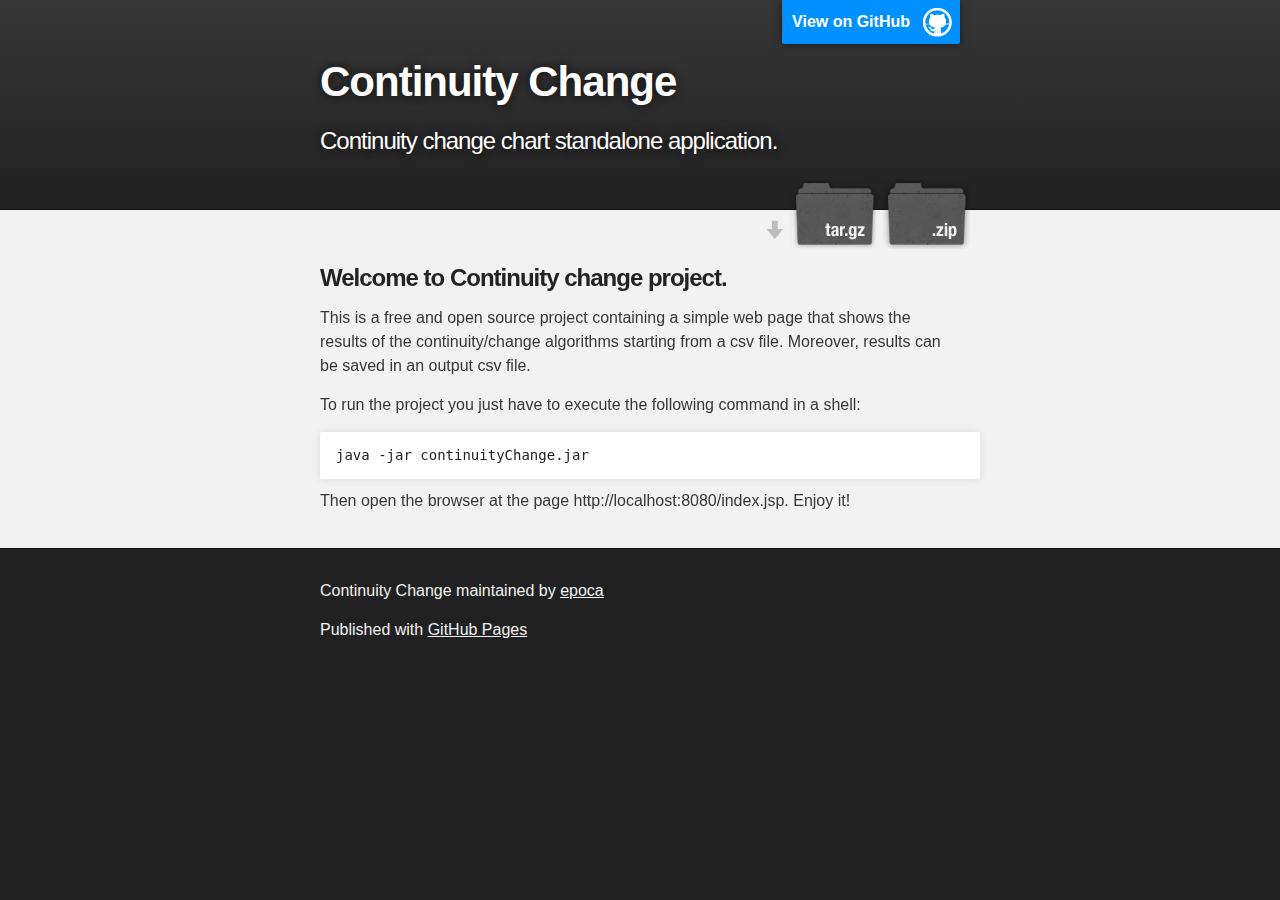
<file: index.html>
<!DOCTYPE html>
<html>

  <head>
    <meta charset='utf-8' />
    <meta http-equiv="X-UA-Compatible" content="chrome=1" />
    <meta name="description" content="Continuity Change : Continuity change chart standalone application." />

    <link rel="stylesheet" type="text/css" media="screen" href="stylesheets/stylesheet.css">

    <title>Continuity Change</title>
  </head>

  <body>

    <!-- HEADER -->
    <div id="header_wrap" class="outer">
        <header class="inner">
          <a id="forkme_banner" href="https://github.com/epoca/continuity-change">View on GitHub</a>

          <h1 id="project_title">Continuity Change</h1>
          <h2 id="project_tagline">Continuity change chart standalone application.</h2>

            <section id="downloads">
              <a class="zip_download_link" href="https://github.com/epoca/continuity-change/zipball/master">Download this project as a .zip file</a>
              <a class="tar_download_link" href="https://github.com/epoca/continuity-change/tarball/master">Download this project as a tar.gz file</a>
            </section>
        </header>
    </div>

    <!-- MAIN CONTENT -->
    <div id="main_content_wrap" class="outer">
      <section id="main_content" class="inner">
        <h3>
<a name="welcome-to-continuity-change-project" class="anchor" href="#welcome-to-continuity-change-project"><span class="octicon octicon-link"></span></a>Welcome to Continuity change project.</h3>

<p>This is a free and open source project containing a simple web page that shows the results of the continuity/change algorithms starting from a csv file. Moreover, results can be saved in an output csv file.</p>

<p>To run the project you just have to execute the following command in a shell:</p>

<pre><code>java -jar continuityChange.jar
</code></pre>

<p>Then open the browser at the page http://localhost:8080/index.jsp. Enjoy it!</p>
      </section>
    </div>

    <!-- FOOTER  -->
    <div id="footer_wrap" class="outer">
      <footer class="inner">
        <p class="copyright">Continuity Change maintained by <a href="https://github.com/epoca">epoca</a></p>
        <p>Published with <a href="http://pages.github.com">GitHub Pages</a></p>
      </footer>
    </div>

    

  </body>
</html>
</file>
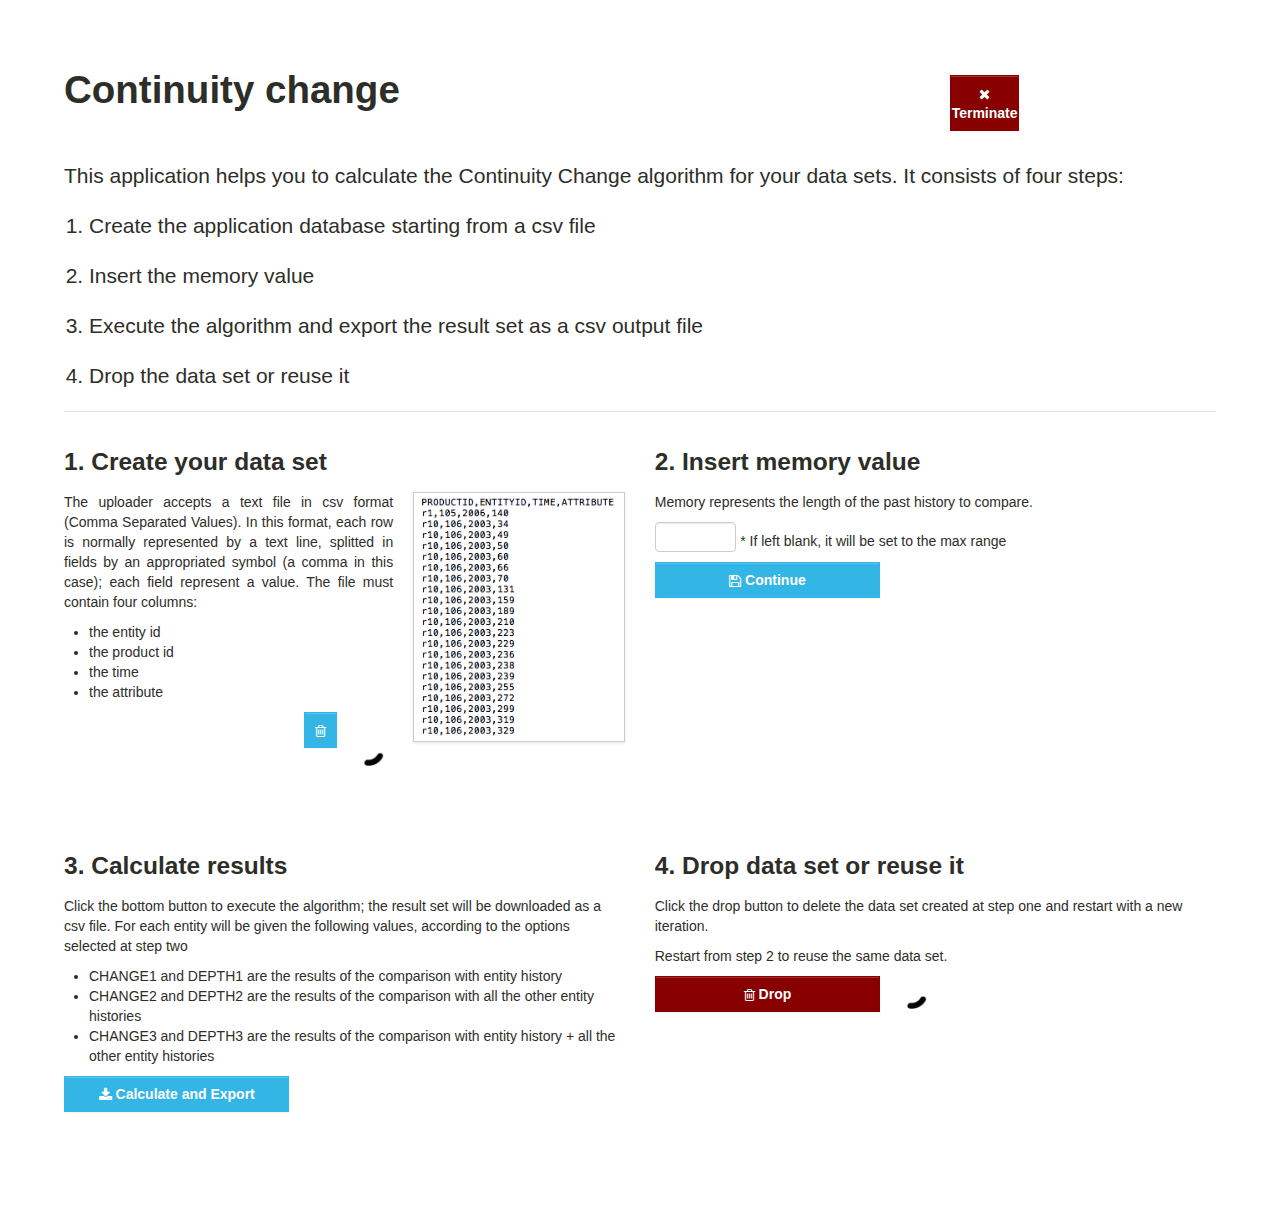
<file: continuityChange/src/main/resources/static/index.html>
<!DOCTYPE html>
<html lang="en">
<head>
<link rel="stylesheet" href="resources/css/font-awesome.min.css">
<link href="resources/css/bootstrap.min.css" rel="stylesheet">
<link href="resources/css/bootstrap-responsive.css" rel="stylesheet">
<link href="resources/css/bootstrap-formhelpers.css" rel="stylesheet">
<link href="resources/css/fineuploader-3.3.0.css" rel="stylesheet">
<link type="text/css" href="resources/css/ui-lightness/jquery-ui-1.10.4.css" rel="stylesheet" />
<link href="resources/css/main.css" rel="stylesheet">
<meta charset="utf-8" />
<title>Continuity Change</title>

</head>

<body>

	<div id="index-container" class="container-fluid">
	
		<section id="content">
		
			<div class="row-fluid">
				<div class="span9">
					<h1>Continuity change</h1>
				</div>
				
			<div class="span1 qq-upload-button btn btn-warning" id="close_app" style="margin-top:15px;"><i class="fa fa-times"></i> Terminate</div>
			</div>
			
			<div class="row-fluid">
				<div class="span12">
					<!-- empty row -->
				</div>
			</div>
			
			<p class="lead">This application helps you to calculate the Continuity Change algorithm for your data sets. It consists of four steps:</p>
			<ol>
				<li class="lead"><p class="lead">Create the application database starting from a csv file</p></li>
				<li class="lead"><p class="lead">Insert the memory value</p></li>
				<li class="lead"><p class="lead">Execute the algorithm and export the result set as a csv output file</p></li>
				<li class="lead"><p class="lead">Drop the data set or reuse it</p></li>
			</ol>
			 <legend></legend>
			
			<!-- <div class="row-fluid">
				<div class="span12">
				</div>
			</div> -->
				
			<div class="row-fluid">
				<div class="span6">
					<h3>1. Create your data set</h3>
					<img style="float:right;margin-left: 20px;" src="resources/img/how_to.png" alt="how_to" width="202" height="315" class="img-polaroid">
					<p style="text-align:justify">The uploader accepts a text file in csv format (Comma Separated Values). In this format, each row is normally represented by a text line, 
					splitted in fields by an appropriated symbol (a comma in this case); each field represent a value. The file must contain four columns:
		      			<ul>
			      			<li>the entity id</li>
				  			<li>the product id</li>
				  			<li>the time</li>
				  			<li>the attribute</li>
		      			</ul>
	      			</p>
					<div class="span5" id="csv-fine-uploader" style="margin-left:0px;"></div>
					<div class="span1 qq-upload-button btn btn-azure" id="remove_file_button"><i class="fa fa-trash-o"></i></div> <br>
					<div class="span1">
						<div class="img-outer"><img src="resources/img/loader_1.gif" id="remove_file_loader" alt="Remove file loader"></div>
					</div>
					<div class="row-fluid">
					</div>
					<div class="span5" id="importProgressMsg_div" style="margin:10px 0px 0px 0px;">
						<p id="importProgressMsg" style="visibility:hidden;"></p>
					</div>
				</div>
				<div class="span6" id="insert_memory_div">
					<h3>2. Insert memory value </h3>
					<p> Memory represents the length of the past history to compare.</p>
					
	                <input class="span2" id="insert_memory_input" type="number"> * If left blank, it will be set to the max range <br>
                    <div class="span5 qq-upload-button btn btn-azure" id="continue_button" style="margin-left:0px;"><i class="fa fa-floppy-o"></i> Continue</div>
				</div>
			</div>
			
			<div class="row-fluid">
				<div class="span12">
					<!-- empty row -->
				</div>
			</div>
			
			<div class="row-fluid">
				<div id="get_results_title" class="span6">
					<h3>3. Calculate results</h3>
				</div>
				<div id="drop_button_title" class="span6">
					<h3>4. Drop data set or reuse it</h3>
				</div>
			</div>
			
			<div class="row-fluid">
				<div class="span6" id="export_button_div">
					<p> Click the bottom button to execute the algorithm; the result set will be downloaded as a csv file. For each entity will be given the following values, according to the options selected at step two</p>
					<ul>
		      			<li>CHANGE1 and DEPTH1 are the results of the comparison with entity history</li>
			  			<li>CHANGE2 and DEPTH2 are the results of the comparison with all the other entity histories</li>
			  			<li>CHANGE3 and DEPTH3 are the results of the comparison with entity history + all the other entity histories</li>
	      			</ul>
					<div class="span5 qq-upload-button btn btn-azure" id="export_button" style="margin-left:0px;"><i class="fa fa-download"></i> Calculate and Export</div>
				</div>
				<div class="span6" id="drop_button_div">
					<p> Click the drop button to delete the data set created at step one and restart with a new iteration. </p>
					<p> Restart from step 2 to reuse the same data set. </p>
					<div class="span5 qq-upload-button btn btn-warning" id="drop_button" style="margin-left:0px;"><i class="fa fa-trash-o"></i> Drop</div>
					<div class="span1">
						<div class="img-outer"><img src="resources/img/loader_1.gif" id="drop_loader" alt="Drop loader"></div>
					</div>
				</div>
			</div>
			
			<div class="row-fluid">
				<div class="span12">
					<!-- empty row -->
				</div>
			</div>
			
			<div class="row-fluid">
				<div class="span6" id="progress_bar_div">
					<div class="progress progress-info" style="visibility:hidden;">
						<div class="bar" id="importProgressBar" style="width:0%;"></div>
					</div>
					<p id="importMsg" style="visibility:hidden;"></p>
				</div>
			</div>
		
	</div>

	<!-- end of container -->
	<script src="resources/js/jquery-1.11.1.min.js"></script>
	<script src="resources/js/jquery-ui-1.10.4.min.js"></script>
	<script src="resources/js/bootstrap-formhelpers-selectbox.js"></script>
	<script type="text/javascript" src="https://www.google.com/jsapi"></script>
	<script type="text/javascript" src="resources/js/jquery.fineuploader-3.3.0.min.js"></script>
	<script src="resources/js/continuity-change.js"></script>

</body>
</html>
</file>
<file: stylesheets/stylesheet.css>
/*******************************************************************************
Slate Theme for GitHub Pages
by Jason Costello, @jsncostello
*******************************************************************************/

@import url(pygment_trac.css);

/*******************************************************************************
MeyerWeb Reset
*******************************************************************************/

html, body, div, span, applet, object, iframe,
h1, h2, h3, h4, h5, h6, p, blockquote, pre,
a, abbr, acronym, address, big, cite, code,
del, dfn, em, img, ins, kbd, q, s, samp,
small, strike, strong, sub, sup, tt, var,
b, u, i, center,
dl, dt, dd, ol, ul, li,
fieldset, form, label, legend,
table, caption, tbody, tfoot, thead, tr, th, td,
article, aside, canvas, details, embed,
figure, figcaption, footer, header, hgroup,
menu, nav, output, ruby, section, summary,
time, mark, audio, video {
  margin: 0;
  padding: 0;
  border: 0;
  font: inherit;
  vertical-align: baseline;
}

/* HTML5 display-role reset for older browsers */
article, aside, details, figcaption, figure,
footer, header, hgroup, menu, nav, section {
  display: block;
}

ol, ul {
  list-style: none;
}

table {
  border-collapse: collapse;
  border-spacing: 0;
}

/*******************************************************************************
Theme Styles
*******************************************************************************/

body {
  box-sizing: border-box;
  color:#373737;
  background: #212121;
  font-size: 16px;
  font-family: 'Myriad Pro', Calibri, Helvetica, Arial, sans-serif;
  line-height: 1.5;
  -webkit-font-smoothing: antialiased;
}

h1, h2, h3, h4, h5, h6 {
  margin: 10px 0;
  font-weight: 700;
  color:#222222;
  font-family: 'Lucida Grande', 'Calibri', Helvetica, Arial, sans-serif;
  letter-spacing: -1px;
}

h1 {
  font-size: 36px;
  font-weight: 700;
}

h2 {
  padding-bottom: 10px;
  font-size: 32px;
  background: url('../images/bg_hr.png') repeat-x bottom;
}

h3 {
  font-size: 24px;
}

h4 {
  font-size: 21px;
}

h5 {
  font-size: 18px;
}

h6 {
  font-size: 16px;
}

p {
  margin: 10px 0 15px 0;
}

footer p {
  color: #f2f2f2;
}

a {
  text-decoration: none;
  color: #007edf;
  text-shadow: none;

  transition: color 0.5s ease;
  transition: text-shadow 0.5s ease;
  -webkit-transition: color 0.5s ease;
  -webkit-transition: text-shadow 0.5s ease;
  -moz-transition: color 0.5s ease;
  -moz-transition: text-shadow 0.5s ease;
  -o-transition: color 0.5s ease;
  -o-transition: text-shadow 0.5s ease;
  -ms-transition: color 0.5s ease;
  -ms-transition: text-shadow 0.5s ease;
}

a:hover, a:focus {text-decoration: underline;}

footer a {
  color: #F2F2F2;
  text-decoration: underline;
}

em {
  font-style: italic;
}

strong {
  font-weight: bold;
}

img {
  position: relative;
  margin: 0 auto;
  max-width: 739px;
  padding: 5px;
  margin: 10px 0 10px 0;
  border: 1px solid #ebebeb;

  box-shadow: 0 0 5px #ebebeb;
  -webkit-box-shadow: 0 0 5px #ebebeb;
  -moz-box-shadow: 0 0 5px #ebebeb;
  -o-box-shadow: 0 0 5px #ebebeb;
  -ms-box-shadow: 0 0 5px #ebebeb;
}

p img {
  display: inline;
  margin: 0;
  padding: 0;
  vertical-align: middle;
  text-align: center;
  border: none;
}

pre, code {
  width: 100%;
  color: #222;
  background-color: #fff;

  font-family: Monaco, "Bitstream Vera Sans Mono", "Lucida Console", Terminal, monospace;
  font-size: 14px;

  border-radius: 2px;
  -moz-border-radius: 2px;
  -webkit-border-radius: 2px;
}

pre {
  width: 100%;
  padding: 10px;
  box-shadow: 0 0 10px rgba(0,0,0,.1);
  overflow: auto;
}

code {
  padding: 3px;
  margin: 0 3px;
  box-shadow: 0 0 10px rgba(0,0,0,.1);
}

pre code {
  display: block;
  box-shadow: none;
}

blockquote {
  color: #666;
  margin-bottom: 20px;
  padding: 0 0 0 20px;
  border-left: 3px solid #bbb;
}


ul, ol, dl {
  margin-bottom: 15px
}

ul {
  list-style: inside;
  padding-left: 20px;
}

ol {
  list-style: decimal inside;
  padding-left: 20px;
}

dl dt {
  font-weight: bold;
}

dl dd {
  padding-left: 20px;
  font-style: italic;
}

dl p {
  padding-left: 20px;
  font-style: italic;
}

hr {
  height: 1px;
  margin-bottom: 5px;
  border: none;
  background: url('../images/bg_hr.png') repeat-x center;
}

table {
  border: 1px solid #373737;
  margin-bottom: 20px;
  text-align: left;
 }

th {
  font-family: 'Lucida Grande', 'Helvetica Neue', Helvetica, Arial, sans-serif;
  padding: 10px;
  background: #373737;
  color: #fff;
 }

td {
  padding: 10px;
  border: 1px solid #373737;
 }

form {
  background: #f2f2f2;
  padding: 20px;
}

/*******************************************************************************
Full-Width Styles
*******************************************************************************/

.outer {
  width: 100%;
}

.inner {
  position: relative;
  max-width: 640px;
  padding: 20px 10px;
  margin: 0 auto;
}

#forkme_banner {
  display: block;
  position: absolute;
  top:0;
  right: 10px;
  z-index: 10;
  padding: 10px 50px 10px 10px;
  color: #fff;
  background: url('../images/blacktocat.png') #0090ff no-repeat 95% 50%;
  font-weight: 700;
  box-shadow: 0 0 10px rgba(0,0,0,.5);
  border-bottom-left-radius: 2px;
  border-bottom-right-radius: 2px;
}

#header_wrap {
  background: #212121;
  background: -moz-linear-gradient(top, #373737, #212121);
  background: -webkit-linear-gradient(top, #373737, #212121);
  background: -ms-linear-gradient(top, #373737, #212121);
  background: -o-linear-gradient(top, #373737, #212121);
  background: linear-gradient(top, #373737, #212121);
}

#header_wrap .inner {
  padding: 50px 10px 30px 10px;
}

#project_title {
  margin: 0;
  color: #fff;
  font-size: 42px;
  font-weight: 700;
  text-shadow: #111 0px 0px 10px;
}

#project_tagline {
  color: #fff;
  font-size: 24px;
  font-weight: 300;
  background: none;
  text-shadow: #111 0px 0px 10px;
}

#downloads {
  position: absolute;
  width: 210px;
  z-index: 10;
  bottom: -40px;
  right: 0;
  height: 70px;
  background: url('../images/icon_download.png') no-repeat 0% 90%;
}

.zip_download_link {
  display: block;
  float: right;
  width: 90px;
  height:70px;
  text-indent: -5000px;
  overflow: hidden;
  background: url(../images/sprite_download.png) no-repeat bottom left;
}

.tar_download_link {
  display: block;
  float: right;
  width: 90px;
  height:70px;
  text-indent: -5000px;
  overflow: hidden;
  background: url(../images/sprite_download.png) no-repeat bottom right;
  margin-left: 10px;
}

.zip_download_link:hover {
  background: url(../images/sprite_download.png) no-repeat top left;
}

.tar_download_link:hover {
  background: url(../images/sprite_download.png) no-repeat top right;
}

#main_content_wrap {
  background: #f2f2f2;
  border-top: 1px solid #111;
  border-bottom: 1px solid #111;
}

#main_content {
  padding-top: 40px;
}

#footer_wrap {
  background: #212121;
}



/*******************************************************************************
Small Device Styles
*******************************************************************************/

@media screen and (max-width: 480px) {
  body {
    font-size:14px;
  }

  #downloads {
    display: none;
  }

  .inner {
    min-width: 320px;
    max-width: 480px;
  }

  #project_title {
  font-size: 32px;
  }

  h1 {
    font-size: 28px;
  }

  h2 {
    font-size: 24px;
  }

  h3 {
    font-size: 21px;
  }

  h4 {
    font-size: 18px;
  }

  h5 {
    font-size: 14px;
  }

  h6 {
    font-size: 12px;
  }

  code, pre {
    min-width: 320px;
    max-width: 480px;
    font-size: 11px;
  }

}
</file>
<file: continuityChange/src/main/resources/static/resources/css/fineuploader-3.3.0.css>
/*
 * Original version: 1.0 © 2010 Andrew Valums ( andrew(at)valums.com )
 * Current Maintainer (2.0+): 2012, Ray Nicholus ( fineuploader(at)garstasio.com )
 *
 * Licensed under MIT license, GNU GPL 2 or later, GNU LGPL 2 or later, see license.txt.
 */
.qq-uploader {
    position: relative;
    width: 100%;
}
.qq-upload-button {
    display: block;
    width: 105px;
    padding: 7px 0;
    text-align: center;
    background: #880000;
    border-bottom: 1px solid #DDD;
    color: #FFF;
}
.qq-upload-button-hover {
    background: #CC0000;
}
.qq-upload-button-focus {
    outline: 1px dotted #000000;
}
.qq-upload-drop-area, .qq-upload-extra-drop-area {
    position: absolute;
    top: 0;
    left: 0;
    width: 100%;
    height: 100%;
    min-height: 30px;
    z-index: 2;
    background: #FF9797;
    text-align: center;
}
.qq-upload-drop-area span {
    display: block;
    position: absolute;
    top: 50%;
    width: 100%;
    margin-top: -8px;
    font-size: 16px;
}
.qq-upload-extra-drop-area {
    position: relative;
    margin-top: 50px;
    font-size: 16px;
    padding-top: 30px;
    height: 20px;
    min-height: 40px;
}
.qq-upload-drop-area-active {
    background: #FF7171;
}
.qq-upload-list {
    margin: 0;
    padding: 0;
    list-style: none;
}
.qq-upload-list li {
    margin: 0;
    padding: 9px;
    line-height: 15px;
    font-size: 16px;
    background-color: #FFF0BD;
}
.qq-upload-file, .qq-upload-spinner, .qq-upload-size, .qq-upload-cancel, .qq-upload-retry, .qq-upload-failed-text, .qq-upload-finished, .qq-upload-delete {
    margin-right: 12px;
}
.qq-upload-file {
}
.qq-upload-spinner {
    display: inline-block;
    background: url("loading.gif");
    width: 15px;
    height: 15px;
    vertical-align: text-bottom;
}
.qq-drop-processing {
    display: none;
}
.qq-drop-processing-spinner {
    display: inline-block;
    background: url("processing.gif");
    width: 24px;
    height: 24px;
    vertical-align: text-bottom;
}
.qq-upload-finished {
    display:none;
    width:15px;
    height:15px;
    vertical-align:text-bottom;
}
.qq-upload-retry, .qq-upload-delete {
    display: none;
    color: #000000;
}
.qq-upload-cancel, .qq-upload-delete {
	color: #000000;
}
.qq-upload-retryable .qq-upload-retry {
    display: inline;
}
.qq-upload-size, .qq-upload-cancel, .qq-upload-retry, .qq-upload-delete {
    font-size: 12px;
    font-weight: normal;
}
.qq-upload-failed-text {
    display: none;
    font-style: italic;
    font-weight: bold;
}
.qq-upload-failed-icon {
    display:none;
    width:15px;
    height:15px;
    vertical-align:text-bottom;
}
.qq-upload-fail .qq-upload-failed-text {
    display: inline;
}
.qq-upload-retrying .qq-upload-failed-text {
    display: inline;
    color: #D60000;
}
.qq-upload-list li.qq-upload-success {
    background-color: #5DA30C;
    color: #FFFFFF;
}
.qq-upload-list li.qq-upload-fail {
    background-color: #D60000;
    color: #FFFFFF;
}
.qq-progress-bar {
    background: -moz-linear-gradient(top,  rgba(30,87,153,1) 0%, rgba(41,137,216,1) 50%, rgba(32,124,202,1) 51%, rgba(125,185,232,1) 100%); /* FF3.6+ */
    background: -webkit-gradient(linear, left top, left bottom, color-stop(0%,rgba(30,87,153,1)), color-stop(50%,rgba(41,137,216,1)), color-stop(51%,rgba(32,124,202,1)), color-stop(100%,rgba(125,185,232,1))); /* Chrome,Safari4+ */
    background: -webkit-linear-gradient(top,  rgba(30,87,153,1) 0%,rgba(41,137,216,1) 50%,rgba(32,124,202,1) 51%,rgba(125,185,232,1) 100%); /* Chrome10+,Safari5.1+ */
    background: -o-linear-gradient(top,  rgba(30,87,153,1) 0%,rgba(41,137,216,1) 50%,rgba(32,124,202,1) 51%,rgba(125,185,232,1) 100%); /* Opera 11.10+ */
    background: -ms-linear-gradient(top,  rgba(30,87,153,1) 0%,rgba(41,137,216,1) 50%,rgba(32,124,202,1) 51%,rgba(125,185,232,1) 100%); /* IE10+ */
    background: linear-gradient(to bottom,  rgba(30,87,153,1) 0%,rgba(41,137,216,1) 50%,rgba(32,124,202,1) 51%,rgba(125,185,232,1) 100%); /* W3C */
    width: 0%;
    height: 15px;
    border-radius: 6px;
    margin-bottom: 3px;
    display: none;
}
</file>
<file: continuityChange/src/main/resources/static/resources/css/main.css>
body {
	padding-top: 60px;
	padding-bottom: 40px;
	color: #2D2E28;
	font-family: 'Open Sans', sans-serif;
	/*border-bottom: 50px solid #86C543;*/
}

.container-fluid {
	padding-right: 5%;
	padding-left: 5%;
}

section hr {
	margin: 40px 0 0 0;
	border: 0;
	border-top: 5px solid #000;
	border-bottom: 1px solid #fff;
}

.navbar .brand {
	padding: 5px 20px 4px !important;
}

/* it makes tbs buttons squared and flat */
.btn {
	-webkit-border-radius: 0px !important;
	-moz-border-radius: 0px !important;
	border-radius: 0px !important;
	border-color: transparent !important;
}

#importBox .progress {
	margin-top: 10px !important;
	height: 5px !important;
	-webkit-border-radius: 0 !important;
	-moz-border-radius: 0 !important;
	border-radius: 0 !important;
}

.btn i {
	vertical-align: middle;
}

.btn-azure {
	background-color: #33B5E5 !important;
	background-repeat: repeat-x;
	filter: progid:DXImageTransform.Microsoft.gradient(startColorstr="#33B5E5", endColorstr="#33B5E5");
	background-image: -khtml-gradient(linear, left top, left bottom, from(#33B5E5), to(#33B5E5));
	background-image: -moz-linear-gradient(top, #33B5E5, #33B5E5);
	background-image: -ms-linear-gradient(top, #33B5E5, #33B5E5);
	background-image: -webkit-gradient(linear, left top, left bottom, color-stop(0%, #33B5E5), color-stop(100%, #33B5E5));
	background-image: -webkit-linear-gradient(top, #33B5E5, #33B5E5);
	background-image: -o-linear-gradient(top, #33B5E5, #33B5E5);
	background-image: linear-gradient(#33B5E5, #33B5E5);
	/*border-color: #287fad #287fad hsl(201, 62%, 42%);*/
	color: #fff !important;
	text-shadow: 0 -1px 0 rgba(0, 0, 0, 0.00);
	-webkit-font-smoothing: antialiased;
}

.btn-azure:hover {
	background-color: #0099CC !important;
	background-repeat: repeat-x;
	filter: progid:DXImageTransform.Microsoft.gradient(startColorstr="#0099CC", endColorstr="#0099CC");
	background-image: -khtml-gradient(linear, left top, left bottom, from(#0099CC), to(#0099CC));
	background-image: -moz-linear-gradient(top, #0099CC, #0099CC);
	background-image: -ms-linear-gradient(top, #0099CC, #0099CC);
	background-image: -webkit-gradient(linear, left top, left bottom, color-stop(0%, #0099CC), color-stop(100%, #0099CC));
	background-image: -webkit-linear-gradient(top, #0099CC, #0099CC);
	background-image: -o-linear-gradient(top, #0099CC, #0099CC);
	background-image: linear-gradient(#0099CC, #0099CC);
	/*border-color: #287fad #287fad hsl(201, 62%, 42%);*/
	color: #fff !important;
	text-shadow: 0 -1px 0 rgba(0, 0, 0, 0.00);
	-webkit-font-smoothing: antialiased;
}

.btn-green {
	background-color: #86c543 !important;
	background-repeat: repeat-x;
	filter: progid:DXImageTransform.Microsoft.gradient(startColorstr="#86c543", endColorstr="#86c543");
	background-image: -khtml-gradient(linear, left top, left bottom, from(#86c543), to(#86c543));
	background-image: -moz-linear-gradient(top, #86c543, #86c543);
	background-image: -ms-linear-gradient(top, #86c543, #86c543);
	background-image: -webkit-gradient(linear, left top, left bottom, color-stop(0%, #86c543), color-stop(100%, #86c543));
	background-image: -webkit-linear-gradient(top, #86c543, #86c543);
	background-image: -o-linear-gradient(top, #86c543, #86c543);
	background-image: linear-gradient(#86c543, #86c543);
	/*border-color: #287fad #287fad hsl(201, 62%, 42%);*/
	color: #fff !important;
	text-shadow: 0 -1px 0 rgba(0, 0, 0, 0.00);
	-webkit-font-smoothing: antialiased;
}

.btn-green:hover {
	background-color: #6ea436 !important;
	background-repeat: repeat-x;
	filter: progid:DXImageTransform.Microsoft.gradient(startColorstr="#6ea436", endColorstr="#6ea436");
	background-image: -khtml-gradient(linear, left top, left bottom, from(#6ea436), to(#6ea436));
	background-image: -moz-linear-gradient(top, #6ea436, #6ea436);
	background-image: -ms-linear-gradient(top, #6ea436, #6ea436);
	background-image: -webkit-gradient(linear, left top, left bottom, color-stop(0%, #6ea436), color-stop(100%, #6ea436));
	background-image: -webkit-linear-gradient(top, #6ea436, #6ea436);
	background-image: -o-linear-gradient(top, #6ea436, #6ea436);
	background-image: linear-gradient(#6ea436, #6ea436);
	/*border-color: #287fad #287fad hsl(201, 62%, 42%);*/
	color: #fff !important;
	text-shadow: 0 -1px 0 rgba(0, 0, 0, 0.00);
	-webkit-font-smoothing: antialiased;
}


.btn-amaranth {
	background-color: rgb(165, 37, 53) !important;
	background-repeat: repeat-x;
	filter: progid:DXImageTransform.Microsoft.gradient(startColorstr="#a52535", endColorstr="#a52535");
	background-image: -khtml-gradient(linear, left top, left bottom, from(#a52535), to(#a52535));
	background-image: -moz-linear-gradient(top, #a52535, #a52535);
	background-image: -ms-linear-gradient(top, #a52535, #a52535);
	background-image: -webkit-gradient(linear, left top, left bottom, color-stop(0%, #a52535), color-stop(100%, #a52535));
	background-image: -webkit-linear-gradient(top, #a52535, #a52535);
	background-image: -o-linear-gradient(top, #a52535, #a52535);
	background-image: linear-gradient(#a52535, #a52535);
	/*border-color: #287fad #287fad hsl(201, 62%, 42%);*/
	color: #fff !important;
	text-shadow: 0 -1px 0 rgba(0, 0, 0, 0.00);
	-webkit-font-smoothing: antialiased;
}

.btn-amaranth:hover {
	background-color: #8d1a2b !important;
	background-repeat: repeat-x;
	filter: progid:DXImageTransform.Microsoft.gradient(startColorstr="#8d1a2b", endColorstr="#8d1a2b");
	background-image: -khtml-gradient(linear, left top, left bottom, from(#8d1a2b), to(#8d1a2b));
	background-image: -moz-linear-gradient(top, #8d1a2b, #8d1a2b);
	background-image: -ms-linear-gradient(top, #8d1a2b, #8d1a2b);
	background-image: -webkit-gradient(linear, left top, left bottom, color-stop(0%, #8d1a2b), color-stop(100%, #8d1a2b));
	background-image: -webkit-linear-gradient(top, #8d1a2b, #8d1a2b);
	background-image: -o-linear-gradient(top, #8d1a2b, #8d1a2b);
	background-image: linear-gradient(#8d1a2b, #8d1a2b);
	/*border-color: #287fad #287fad hsl(201, 62%, 42%);*/
	color: #fff !important;
	text-shadow: 0 -1px 0 rgba(0, 0, 0, 0.00);
	-webkit-font-smoothing: antialiased;
}

.btn-grey {
	background-color: #bbbbbb !important;
	background-repeat: repeat-x;
	filter: progid:DXImageTransform.Microsoft.gradient(startColorstr="#bbbbbb", endColorstr="#bbbbbb");
	background-image: -khtml-gradient(linear, left top, left bottom, from(#bbbbbb), to(#bbbbbb));
	background-image: -moz-linear-gradient(top, #bbbbbb, #bbbbbb);
	background-image: -ms-linear-gradient(top, #bbbbbb, #bbbbbb);
	background-image: -webkit-gradient(linear, left top, left bottom, color-stop(0%, #bbbbbb), color-stop(100%, #bbbbbb));
	background-image: -webkit-linear-gradient(top, #bbbbbb, #bbbbbb);
	background-image: -o-linear-gradient(top, #bbbbbb, #bbbbbb);
	background-image: linear-gradient(#bbbbbb, #bbbbbb);
	/*border-color: #287fad #287fad hsl(201, 62%, 42%);*/
	color: #fff !important;
	text-shadow: 0 -1px 0 rgba(0, 0, 0, 0.00);
	-webkit-font-smoothing: antialiased;
}

.btn-grey:hover {
	background-color: #aaaaaa !important;
	background-repeat: repeat-x;
	filter: progid:DXImageTransform.Microsoft.gradient(startColorstr="#aaaaaa", endColorstr="#aaaaaa");
	background-image: -khtml-gradient(linear, left top, left bottom, from(#aaaaaa), to(#aaaaaa));
	background-image: -moz-linear-gradient(top, #aaaaaa, #aaaaaa);
	background-image: -ms-linear-gradient(top, #aaaaaa, #aaaaaa);
	background-image: -webkit-gradient(linear, left top, left bottom, color-stop(0%, #aaaaaa), color-stop(100%, #aaaaaa));
	background-image: -webkit-linear-gradient(top, #aaaaaa, #aaaaaa);
	background-image: -o-linear-gradient(top, #aaaaaa, #aaaaaa);
	background-image: linear-gradient(#aaaaaa, #aaaaaa);
	/*border-color: #287fad #287fad hsl(201, 62%, 42%);*/
	color: #fff !important;
	text-shadow: 0 -1px 0 rgba(0, 0, 0, 0.00);
	-webkit-font-smoothing: antialiased;
}


#navigation-menu {
	position: absolute;
	/*top:60px;*/
	top: 40px;
	right: 0px;
	z-index: 1029;
	/*background:#0099CC;*/
	background-color: #86C543;
	/*background: #34302D;*/
	-moz-border-radius: 0px 0px 0px 10px;
	-webkit-border-radius: 10px 0px 0px 10px;
	border-radius: 0px 0px 0px 10px;
	/*border-right:1px solid rgba(0,0,0,0.75);*/
	/*border-bottom:1px solid rgba(0,0,0,0.75);*/
	font-size: 16pt;
	font-weight: bold;
	padding: 0px 18px 0px 0px;
}

#navigation-menu ul {
	margin-bottom: 8px;
}

#navigation-menu li {
	float: left;
	margin: 3px 4px 2px 4px;
}

#navigation-menu a {
	text-decoration: none;
	display: inline-block;
	padding: 3px 3px 0px 3px;
	/*color:rgba(255,255,255,0.75);*/
	color: #fff;
	/*text-shadow:1px 1px 0 rgba(0,0,0,0.75);*/
	-moz-border-radius: 6px;
	-webkit-border-radius: 6px;
	border-radius: 12px;
	/*border-right:1px solid rgba(0,0,0,0);*/
	/*border-bottom:1px solid rgba(0,0,0,0);*/
}

#navigation-menu-title {
	color: #000;
	padding: 3px 3px 0px 3px;
}

/* Remove margins/bullets for navigation lists */
#navigation-menu nav ul,nav ol,nav li {
	list-style: none;
	list-style-image: none;
	margin: 0;
	padding: 0;
}

/* language switcher */
#locale_selector_nav {
    margin:0 0 0 10px;
    padding:0;
    list-style:none;
    font-size: small;
    /*position: absolute;
    right: 0;
    top: 60px;*/
}

/* make the LI display inline */
/* it's position relative so that position absolute */
/* can be used in submenu */
#locale_selector_nav li {
	float:left;
	display:block;
	width: 40px;
	position:relative;
	z-index:500;
	margin:0;
}

/* this is the parent menu */
#locale_selector_nav li a {
	display: block;
	font-weight: 700;
	line-height: 40px;
	text-decoration: none;
	color:#fff;
	text-align:center;
	padding-top: 3px;
	margin-bottom: -3px;
	cursor: pointer;
}

#locale_selector_nav li a:hover {
	color:#fff;
}

.locale_selector_nav_open {
	background-color: #8998A7 !important;
}

/* you can make a different style for default selected value */
#locale_selector_nav a.locale_selector_selected {
	color:#fff;
	cursor: pointer;
	text-transform: uppercase;
	line-height: 34px;
}

/* submenu, it's hidden by default */
#locale_selector_nav ul {
	position:absolute;
	left:0;
	display:none;
	margin:0 0 0 0px;
	padding:0;
	list-style:none;
}

#locale_selector_nav ul li {
	width: 40px;
	height: 50px;
	line-height: 50px;
	float:left;
	/*border-top:1px solid #fff;*/
	text-transform: uppercase;
}

#locale_selector_nav li ul li {
	background-color:#8998A7;
}

/* display block will make the link fill the whole area of LI */
#locale_selector_nav ul a {
	display: block;
	height: 50px;
	color: #fff;
	line-height: 50px;
	cursor: pointer;
}

#locale_selector_nav ul a:hover {
	text-decoration:none;
}

#locale_selector_tail {
	width:40px;
	background-image: url(../img/lan_switcher_tail.png);
	background-repeat:no-repeat;
	background-color: transparent !important;
}

#charts_summary h5 {
	display: inline-block;
	margin-left: 10px;
	max-width: 280px;
	vertical-align: middle;
	line-height: 16px;
}

#charts_summary img {
	width:50px !important;
	height:50px !important;
}

#charts_summary a {
	color:#000 !important;
}

#charts_summary a:hover {
	color: #08c !important;
}

.charts_summary_row {
	margin-bottom: 10px;
}

.report_paragraph {
	/*font-family: 'Lora', serif;*/
	text-align: justify;
	font-size: 16px;
	line-height: 23px;
}

p.drop_caps_paragraph:first-child:first-letter {
	float: left;
	color: #0099CC;
	font-size: 50px;
	line-height: 40px;
	padding-top: 4px;
	padding-right: 8px;
	padding-left: 3px;
}

li.check {
	list-style-type: none;
	background: url('../img/check.png')
		no-repeat top left;
	height: 20px;
	padding-left: 20px;
	margin-bottom:10px;
	/*font-family: 'Lora', serif;*/
	font-size: 16px;
	line-height: 25px;
	text-indent:25px;
}

#home_intro {
	margin-bottom:2em;	
}

.home_claim {
	border-left: 5px solid  #86C543;
	padding-left: 1em;
	margin-left: 1em;
	text-align:left;
	min-height: 200px;
}

.home_claim img {
	display: block;
	/*height:200px;*/
	width:auto;
	/*margin: 0 auto 40px auto;*/
}

.home_claim h3 {
	/*font-family: "Helvetica Neue",Helvetica,Arial,sans-serif;*/
	font-family: 'Open Sans', sans-serif;
	font-size: 24px;
	line-height: 24px;	
	/*color: #81827E;*/
	-webkit-margin-before: 0;
	-webkit-margin-after: 0;
	margin-bottom: 10px;
	color:#555;
	font-weight: 400;
}

.exportBtnDisabled {
	display:none;
}

.fampat_well {
	background-color:#fdffe3;
}

.fampat_well #left {
	width:100px;
	background:url(../img/info_tooltip_large.png) no-repeat center center;
}

.fampat_well #right {
	width:90%;
	/*font-family: 'Lora', serif;*/
	font-family: 'Open Sans', sans-serif;
	text-align: justify;
	font-size: 16px;
	line-height: 25px;
}

.read_more {
	font-weight:bold;
	color: #2D2E28;
}

.overview_spans {
	border-left: 3px solid  #4bb3e5;
	padding-left: 10px;
}

.title_chart_span {
	/*font-family: "Helvetica Neue",Helvetica,Arial,sans-serif;*/
	font-family: 'Open Sans', sans-serif;
	font-weight:100;
	font-style:none;
	font-style: normal;
	margin-left: 0px;
	/*margin-right: 30px;*/
	line-height: 40px;
	text-rendering: optimizelegibility;
	width: 120px;
}

.smallHeadline {
	color: #babdb6;
	font-size: large;
	text-align: right;
	line-height: 0px;
}

.largeHeadline {
	font-size: xx-large;
	text-align: right;
}

.hero-unit { /*background-color: #EDEAE3;*/
	background-color: #fff;
	color: #34302D;
	margin-left: 0px;
	margin-bottom: -50px;
	padding-left: 0px;
}

.hero-unit h1 {
	font-size: 70px;
	font-weight: lighter;
	letter-spacing: -3pt;
}

.hero-unit p {
	color: #81827E;
	/*font-family: 'Lora', serif;*/
	font-family: 'Open Sans', sans-serif;
	font-size: 24px;
	margin-top: 0.5em;
}

.chart_title_container {
	border-bottom: 4px solid #000;
}

.paragraph_title {
	/*font-family: 'Lora', serif;*/
	font-family: 'Open Sans', sans-serif;
	/*font-style: italic;*/
	font-weight: 700;
	display:inline-block;
}

.scrollToReportsSummary {
	display:inline-block;
	float:right;
	color: #000 !important;
	margin: 10px 0;
}

.scrollToReportsSummary:hover {
	color: #08c !important;
}

.navbar-inner { /*background-color: #0099CC;*/
	background-color: #333;
	background-image: none !important;
	border: 1px solid #d4d4d4;
	-webkit-border-radius: 4px;
	-moz-border-radius: 4px;
	border-radius: 4px;
	filter: none !important;
	-webkit-box-shadow: 0 1px 4px rgba(0, 0, 0, 0.065);
	-moz-box-shadow: 0 1px 4px rgba(0, 0, 0, 0.065);
	box-shadow: 0 1px 4px rgba(0, 0, 0, 0.065);
}

.navbar .brand {
	color: #fff;
	text-shadow: none !important;
	letter-spacing: 4pt;
	/*font-weight:bold;*/
	line-height: 14px;
	font-size: 24px;
}

.navbar .nav>li>a {
	float: none;
	padding: 10px 15px 10px;
	/*color: white;*/
	color: #DDDDDD;
	text-decoration: none !important;
	text-shadow: none;
	margin: 0 5px;
}

.navbar .nav>li>a:focus,.navbar .nav>li>a:hover {
	color: #fff;
	/*font-weight:bolder;*/
	text-decoration: none;
	background-color: transparent;
}

.navbar .nav>.active>a,.navbar .nav>.active>a:hover,.navbar .nav>.active>a:focus
	{
	color: #555555;
	text-decoration: none;
	background-color: #e5e5e5;
	-webkit-box-shadow: inset 0 3px 8px rgba(0, 0, 0, 0.125);
	-moz-box-shadow: inset 0 3px 8px rgba(0, 0, 0, 0.125);
	box-shadow: inset 0 3px 8px rgba(0, 0, 0, 0.125);
}

.navbar .divider-vertical {
	border-right: 1px solid dimGray;
	border-left: 1px solid #1E1E1E;
}

#navbar_logout {
	display: none;
}

.navbar .btn-navbar .icon-bar {
	background-color: white !important;
}

.btn-navbar {
	background-color: #333 !important;
	background-image: none !important;
	color: #fff;
}

.chart_bookmark {
	background-color: #86C543;
	color: white;
	height: 30px;
	width: 30px;
	margin-top: 5px;
	margin-bottom: 5px;
	font-size: 20px;
	font-weight: bold;
	line-height: 30px;
	text-align: center;
	border-radius: 15px;
	-moz-border-radius: 15px;
	-webkit-border-radius: 15px;
}

.green-text {
	color: #86C543;
}

.blue-text {
	color: #55A4F2;
}

#footer {
	background-color: #333;
	width: 100%;
	margin: 40px 0px 0 -20px;
	position: absolute;
	color: #fff;
	font-size: smaller;
}

#footer a {
	color: #fff;
}

#footer a:hover {
	color: #55A4F2;
	text-decoration: none;
}

#footer p {
	text-align: center;
}

#footer-button {
	position: fixed;
	bottom: 0;
	right: 0;
	background-image: url('../img/footer-button.png');
	background-repeat: no-repeat;
	background-position: left bottom;
	cursor: pointer;
	height: 50px;
	width: 50px;
}

#footer-bar {
	position: absolute;
	bottom: 0;
	left:0;
	height: 50px;
	background-color: #86C543;
	width:100%;
}

#footer-dialog {
	opacity: 0.9;
	display: none;
	background-color: #333;
	-webkit-border-radius: 4px;
	-moz-border-radius: 4px;
	border-radius: 4px;
	width: 70%;
	height: auto;
	position: fixed;
	bottom: 40px;
	right: 40px;
	padding: 10px 10px;
	color: #fff;
	font-size: smaller;
	z-index: 100;
}

#footer-dialog h6 {
	color: #86C543;
}

#footer-dialog a {
	color: #fff;
}

#footer-dialog a:hover {
	color: #55A4F2;
	text-decoration: none;
}

.footer-column {
	width: 30%;
	overflow: hidden;
	padding-right: 4px;
	padding-left: 10px;
	display: inline;
	float: left;
	border-left: 5px solid #86C543;
	margin-right: 10px;
}

#footer-close {
	position: absolute;
	top: 10px;
	right: 10px;
	cursor: pointer;
}

#footer-login {
	position: absolute;
	bottom: 10px;
	right: 10px;
	cursor: pointer;
	font-weight: bold;
}

#footer-login:hover {
	color: #fff !important;
	text-decoration: underline !important;
}

.reports-box {
	position: relative;
	margin: 15px 0;
	padding: 39px 19px 14px;
	background-color: white;
	border: 1px solid #DDD;
	-webkit-border-radius: 4px;
	-moz-border-radius: 4px;
	border-radius: 4px;
}

.documentBox {
	position: relative;
	height: 380px;
	border-bottom: 5px solid #000;
	/*padding-left:15px;*/
}

.documentBox .btn {
	position: absolute;
	bottom: 5px;
	right: 0;
}

.documentBox img {
	margin: 0 auto;
	width: 300px;
	display: block;
}

.chart {
	/*border: 1px solid #DDD;
	-webkit-border-radius: 4px;
	-moz-border-radius: 4px;
	border-radius: 4px;*/
}

.controls_container {
	border: 1px solid #DDD;
	-webkit-border-radius: 4px;
	-moz-border-radius: 4px;
	border-radius: 4px;
	padding: 10px 0px 10px 0px;
}

.controls_container_label {
    margin: 0;
}

.controls_container [class="span1"] {
	height: 60px;
	padding-bottom: 60px;
	position: relative;
}

.controls_container [class="span1"] .img-outer {
	height: 60px;
	line-height: 60px;
	vertical-align: middle;
	position: absolute;
	bottom: 0;
	/* Take the whole width */
	left: 0;
	right: 0;
}

.controls_container .checkbox {
	margin: 0px 0px 0px 20px;
}

.chart_selected_class_code_label {
	display: none;
	color: #babdb6;
	font-size: large;
	text-align: left;
	line-height: 0px;
}

.chart_selected_class_descr {
	text-align: justify;
	padding-right: 0.5em;
	font-weight:600;
}

.info_container {
	margin: 20px 0px 0px 0px;
}

/**** CHART 1 *********/
#chart_1_div {
	height: 400px;
}

#chart1_slider1 {
	margin: 10px 0px 10px 0px
}

#chart1_slider2 {
	margin: 10px 0px 10px 0px
}

#chart_1_loader {
	display: none;
	margin-left: 3em;
}

/**** CHART 2 *********/
#chart_2_div {
	height: 400px;
}

#chart2_slider1 {
	margin: 10px 0px 10px 0px
}

#chart_2_loader {
	display: none;
	margin-left: 3em;
}

/**** CHART 3 *********/
#chart_3_div {
	height: 500px;
}

#chart3_slider1 {
	margin: 10px 0px 10px 0px
}

#chart3_slider2 {
	margin: 10px 0px 10px 0px
}

#chart_3_loader {
	display: none;
	margin-left: 3em;
}

/**** CHART 4 *********/
#chart_4_div {
	height: 500px;
}

#chart_4_loader {
	float: right;
	margin-right: 1.5em;
	margin-top: 10px;
	display: none;
}

#chart4_slider1_badge {
	float: right;
}

#chart4_slider1 {
	height: 500px;
}

#search-results-accordion .accordion-heading {
	background-color: #D9EDF7;
}

#search_results .accordion-group {
	border: none !important;
	-webkit-border-radius: 0 !important;
	-moz-border-radius: 0 !important;
	border-radius: 0 !important;
	border-left: 5px solid #08C !important;	
}

#search_results .accordion-toggle {
	text-decoration: none;
	color: #888888;
	font-weight: bold;
}

.patent-search-row-extract {
	position: relative;
	font-size: 12px;
}

.patent-search-row-extract-arrow {
	position: absolute;
	height: 40px;
	margin-top: -20px;
	top: 50%;
	right: -10px;
}

.open_patent_detail {
	width: 40px;
	height: 40px;
	display: block;
	background: url('../img/patent_details.png') no-repeat top left;
	background-position: 0px 0px;
	vertical-align: middle;
}

.open_patent_detail:hover {
	background-position: 0px -40px;
	cursor: pointer;
}

.timelineIconBtn {
	margin-left: 15px;
	width: 30px;
	height: 30px;
	display: block;
	background: url('../img/timeline.png') no-repeat top left;
	background-position: 0px 0px;
	vertical-align: middle;
	display:inline-block;
}

.timelineIconBtn:hover {
	background-position: 0px -30px;
	cursor:pointer;
}

.timelineLink {
	margin-left: 20px;
	font-weight: bold;
	cursor:pointer;
	vertical-align: middle;
}

.timelineLink:hover {
	text-decoration: none;
}

.timelineLink i {
	vertical-align: middle;
}

[class^="icon-"], [class*=" icon-"]{
    background:none!important;
}

.info-text {
	color: #3A87AD;
}

#top-epr-region {
	display: none;
	text-align: right;
}

#top-epr-region-list {
	-webkit-margin-before: 1em;
	-webkit-padding-start: 40px;
}

/********** CHART5 ******************/
#chart_5_loader {
	display: none;
	margin-left: 3em;
}

.chart5_header {
	background: none;
	font-weight: bold;
	text-align: right;
}

.chart5_slider_tick {
	position: absolute;
	left: 24px;
	font-weight: bold;
}

#chart5_slider1_example {
	color: #9C9CA8;
}

#chart5_slider1 {
	margin: 10px 0px 10px 0px
}

.table_cell_green1 {
	background-color: "#A0D36E" !important;
}

.table_cell_yellow1 {
	background-color: "#FACB47";
}

.table_cell_orange1 {
	background-color: "#FF7200";
}

.table_cell_red1 {
	background-color: "#E53B51";
}

.google-visualization-table-th {
	cursor: pointer;
}

.chart5_header .google-visualization-table-th {
	background: #ddd !important;
}

/********** CHART6 ******************/
#chart_6_loader {
	display: none;
	margin-left: 3em;
}

#chart6_slider1_example {
	color: #9C9CA8;
}

#chart6_slider1 {
	margin: 10px 0px 10px 0px
}

/********** CHART7 ******************/
#chart_7_loader {
	display: none;
	margin-left: 3em;
}

#chart7_slider1_example {
	color: #9C9CA8;
}

#chart7_slider1 {
	margin: 10px 0px 10px 0px
}

/*********** CHART 8 ***************/

#chart8_slider1 {
	margin: 10px 0px 10px 0px
}

#chart_8_loader {
	display: none;
	margin-left: 3em;
}

.chart8_header {
	background: none;
	font-weight: bold;
	text-align: right;
}

.chart8_header .google-visualization-table-th {
	background: #ddd !important;
}

/********** CHART 9 ***********/
#chart_9_loader {
	display: none;
	margin-left: 3em;
}
#chart9_year_badges {
	margin: 10px 0 0 20px;
}
#chart9_year_badges .badge {
	cursor: pointer;
}

/********** CHART 10 ***********/
#chart_loader {
	display: none;
	margin-left: 3em;
}

.chart_first_item {
	margin: 12px 0px 0px 0px;
}

#chart_slider1 {
	margin: 12px 0px 0px 0px;
}

#chart_slider2 {
	margin: 12px 0px 0px 0px;
}

#chart_slider3 {
	margin: 12px 0px 0px 0px;
}

#no_chart_message {
	font-size: 16px;
}

/*********** SEARCH FORM ***********/
.search_patents_form_label {
	display: inline-block;
	margin-top:0px !important;
}

.search_form_tooltip {
	margin-left: 0.5em;
	vertical-align: middle;
	width:16px;
}

#search_date_clear {
	cursor: pointer;
}

#search_patents_loader {
	display: none;
	margin-left: 1em;
}

#form_emptyfields_alert {
	display: none;
}

#form_toomuchresults_alert {
	display: none;
}

/* customizzazione di chosen per avere stesso look TBS */
.chzn-container-multi .chzn-choices {
	border: 1px solid #CCC;
	border-radius: 3px;
	-moz-border-radius: 3px;
	-webkit-border-radius: 3px;
	height: 20px;
	margin-bottom: -7px;
	font-size: 14px;
	line-height: 20px;
}

#search_date_type {
	width: 223px;
}

/********** SEARCH RESULTS ************/
.search_summary {
	color: #3A87AF;
}

#results_badges_container {
	display: none;
	margin-top:10px;
}

#results_badges_container div[class^="span"] {
	border-left: 5px solid #08c;
	padding-left:10px;
}

#results_badges_container .well {
	margin-bottom: 0px;
}

#search_results_export_button_container a {
	margin-left: 0.5em;
}

#search_recap {
	color:#555;
}

.search_count_badge {
	color: #08C;
	font-size: 3em;
	line-height: 1em;
	vertical-align:middle;
	margin-right: 0.2em;
}

.search_label_badge {
	color: #555;
	font-weight:bold;
	vertical-align:middle;
}

.results_chart_header {
	display: inline-block;
}

.results_charts_loader {
	vertical-align: middle;
	margin: 0 0 1em 1em;
}

#results_chart2_loader {
	display: none;
}

#results_chart6_loader {
	display: none;
}

#results_chart_2_div {
	height: 400px;
}

#results_chart_6_div {
	margin-bottom: 1em;
}

.patiris_tabs>li>a {
	font-weight: bold;
	font-size: 18px;
	color: #ccc;
}

.patiris_tabs>li>a:hover {
	border-color: none !important;
	color: #555555;
}

.patiris_tabs>li>a:hover {
	border-color: transparent !important;
	text-decoration: none;
	background-color: white !important;
}

.patiris_tabs>.active>a,#search_results_tabs>.active>a:hover {
	color: #08C;
	cursor: default;
	background-color: white;
	border-top: none !important;
	border-left: none !important;
	border-right: none !important;
	border-bottom: 5px solid #08C !important;
}

#search_results h4 {
	display:inline-block !important;
	line-height: 30px !important;
	vertical-align: middle !important;
}

.results-accordion-heading a {
	font-size: 13px;
}

/**** PATENT DETAILS MODAL ******/
.modal.large {
	width: 780px;
	margin-left: -390px; /* - width/2 */
}

#patent_abstract {
	text-align: justify;
	/*font-family: 'Lora', serif;*/
	font-family: 'Open Sans', sans-serif;
	-moz-column-count: 2;
	-moz-column-gap: 20px;
	-webkit-column-count: 2;
	-webkit-column-gap: 20px;
}

#patentModal hr {
	margin: 10px 0;
	-webkit-margin-before: 5px;
	-webkit-margin-after: 5px;
}

#patentModal button.close {
	display: none
}

/**** REPORTS ******/
.thumbnail {
	padding: 0.5em;
}

.thumbnail h3 {
	padding: 0 0.5em 0 0.5em;
}

.thumbnail p {
	padding: 0 0.5em 0.5em 0.5em;
	text-align: justify;
	margin-left:6px;
}

.hr_lessmargin {
	
}

/**** LOGIN ****/
#login_form input {
	display: block;
	width:100%;
	-webkit-border-radius: 0px !important;
	-moz-border-radius: 0px !important;
	border-radius: 0px !important;
	height: 40px;
	padding-right: 0px;
}

/**** ADMIN ****/
.qq-upload-list .alert {
	-webkit-border-radius: 0;
	-moz-border-radius: 0;
	border-radius: 0;
	text-shadow: none !important;
}
.qq-upload-list .alert-success {
	background-color: #c5e26d;
	border-color: #c5e26d;
}
.qq-upload-button {
	font-weight: bold;
}

#importBox .progress {
	margin-top: 10px !important;
	height: 5px !important;
	-webkit-border-radius: 0 !important;
	-moz-border-radius: 0 !important;
	border-radius: 0 !important;
}

#importMsg {
	font-size: 16px !important;
	margin-top: 0px !important;
	-webkit-margin-before: 0 !important;
}

#admin_howto_accordion {
	border: none !important;
}

#admin_howto_accordion .accordion-heading .accordion-toggle {
	padding-left: 0 !important;
	font-size: 16px;
	font-weight: bold;
}

#admin_howto_accordion .accordion-heading .accordion-toggle icon-info-sign:hover {
	text-decoration: none !important;
}

.st_facebook_large .stLarge {
	background: url(../img/social_icons-05.png) !important;
}

.st_twitter_large .stLarge {
	background: url(../img/social_icons-06.png) !important;
}

.st_googleplus_large .stLarge {
	background: url(../img/social_icons-07.png) !important;
}

.st_linkedin_large .stLarge {
	background: url(../img/social_icons-08.png) !important;
}

#socialbuttons img {
	display:none;
}

/**UTILS*/
/* clearfix */
.clearfix:before,.clearfix:after {
	content: "";
	display: table;
}

.clearfix:after {
	clear: both;
}

.clearfix {
	zoom: 1;
}
.full-width {
	width: 100%;
}
.bold {
	font-weight: bold;
}

.OpenSans {
	font-family: 'Open Sans', sans-serif;
}

.uppercase {
	text-transform: uppercase;
}

.pagination ul {
	-webkit-border-radius: 0 !important;
	-moz-border-radius: 0 !important;
	border-radius: 0 !important;
	-webkit-box-shadow: none !important;
	-moz-box-shadow: none !important;
	box-shadow: none !important;
}

.pagination ul>li>a, .pagination ul>li>span {
	border: none !important;
	border-left-width: 0;
}

.pagination-item {
	border: none !important;
	-webkit-border-bottom-left-radius: 0 !important;
	border-bottom-left-radius: 0 !important;
	-webkit-border-top-left-radius: 0 !important;
	border-top-left-radius: 0 !important;
	-moz-border-radius-bottomleft: 0 !important;
	-moz-border-radius-topleft: 0 !important;
	font-family: 'Open Sans', sans-serif;
	font-size: 20px;
	font-weight: bold;
	color: #888888;
}

.pagination-item:hover {
	color: #585959;
	background-color: white !important;
}

.pagination ul>.active>a, .pagination ul>.active>span {
	color: #08C;
	cursor: default;
	background-color: white !important;
}

.pagination ul>li:first-child>a, .pagination ul>li:first-child>span {
	border-left-width: 0 !important;
	-webkit-border-bottom-left-radius: 0 !important;
	border-bottom-left-radius: 0 !important;
	-webkit-border-top-left-radius: 0 !important;
	border-top-left-radius:0 !important;
	-moz-border-radius-bottomleft: 0 !important;
	-moz-border-radius-topleft: 0 !important;
	background-color: white !important;
	cursor: pointer;
	font-size: 20px;
}

.pagination ul>li:last-child>a, .pagination ul>li:last-child>span {
	-webkit-border-top-right-radius: 0 !important;
	border-top-right-radius: 0 !important;
	-webkit-border-bottom-right-radius: 0 !important;
	border-bottom-right-radius: 0 !important;
	-moz-border-radius-topright: 0 !important;
	-moz-border-radius-bottomright: 0 !important;
	background-color: white !important;
	cursor: pointer;
	font-size: 20px;
}

.backToSummary {
	height:40px;
	background: url(../img/chart_icons-07.png) no-repeat top left;
	background-position: 0px 0px;
	display:inline-block;
	width:195px;
}

.backToSummary:hover {
	background-position: 0px -40px;
	cursor:pointer;
}

/* TIMELINE JS */

.vco-slider .slider-item .content .content-container.layout-text .text .container {
	font-family: 'Open Sans', sans-serif !important;
}

.vco-storyjs h2.start {
	font-family: 'Open Sans', sans-serif !important;
}

.vco-storyjs .vco-feature h3 {
	font-size: 20px !important;
	line-height: 22px  !important;
	font-family: 'Open Sans', sans-serif !important;
}

.vco-storyjs p {
	font-family: 'Open Sans', sans-serif !important;
	font-size: 12px !important;
	line-height: 16px !important;
}

.timelineTextColumn {
	margin-right: 20px;
	display:inline-block;
	font-size: 12px;
	vertical-align: top;
}

.timelineOpenDetail {
	display:block;
	margin-top:40px !important;
	font-weight: bold !important;
	cursor:pointer;
}


.bfh-selectbox > .bfh-selectbox-toggle > .bfh-selectbox-option {
	/*height:0px !important;*/
}

.bfh-selectbox-options {
	-webkit-border-radius: 0px !important;
	-moz-border-radius: 0px !important;
	border-radius: 0px !important;
}

.bfh-selectbox {
	margin-top:10px !important;
}

.bfh-selectbox-options ul {
	width: 320px !important;
}

.bfh-selectbox > .bfh-selectbox-toggle {
	-webkit-border-radius: 0px !important;
	-moz-border-radius: 0px !important;
	border-radius: 0px !important;
}

.bfh-selectbox-filter {
	-webkit-border-radius: 0px !important;
	-moz-border-radius: 0px !important;
	border-radius: 0px !important;
	width: 290px;
}

.bfh-selectbox-options a {
	-webkit-border-radius: 0px !important;
	-moz-border-radius: 0px !important;
	border-radius: 0px !important;
}

.clearfix:after {
    clear:both;
    content:".";
    display:block;
    height:0;
    line-height:0;
    visibility:hidden;
}
</file>
